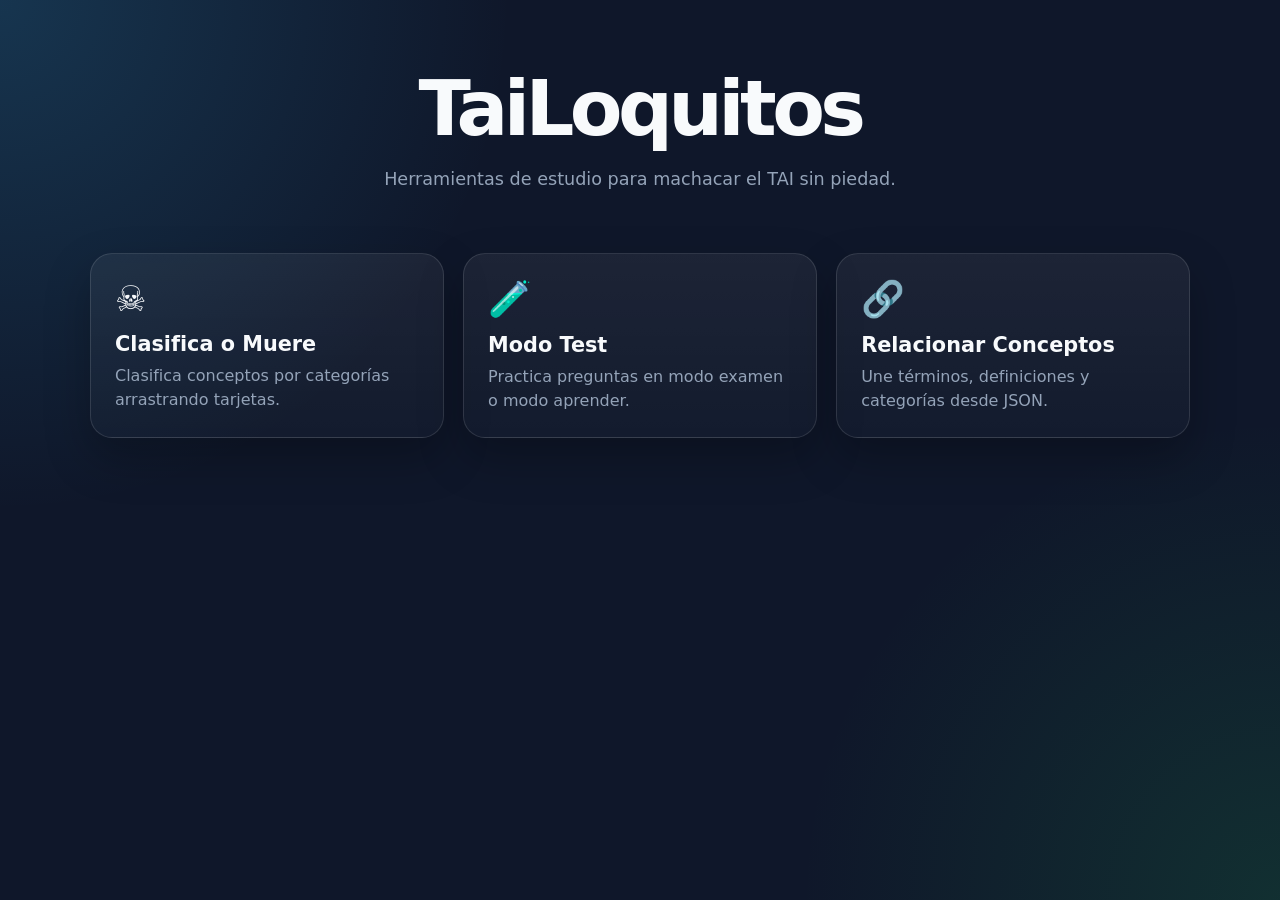
<file: index.html>
<!DOCTYPE html>
<html lang="es">
<head>
  <meta charset="UTF-8">
  <title>TAILoquitos</title>
<link rel="stylesheet" href="css/estilos.css">
</head>
<body>
<!DOCTYPE html>
<html lang="es">
<head>
  <meta charset="UTF-8">
  <meta name="viewport" content="width=device-width, initial-scale=1.0">
  <title>TaiLoquitos</title>
  <link rel="stylesheet" href="css/estilos.css">
</head>
<body>

  <header class="hero">
    <h1>TaiLoquitos</h1>
    <p>Herramientas de estudio para machacar el TAI sin piedad.</p>
  </header>

  <main class="contenedor">
    <section class="grid-apps">

      <a class="card-app" href="clasifica-o-muere.html">
        <span class="emoji">☠️</span>
        <h2>Clasifica o Muere</h2>
        <p>Clasifica conceptos por categorías arrastrando tarjetas.</p>
      </a>

      <a class="card-app" href="cuestionarios.html">
        <span class="emoji">🧪</span>
        <h2>Modo Test</h2>
        <p>Practica preguntas en modo examen o modo aprender.</p>
      </a>

      <a class="card-app" href="relacionar-conceptos.html">
        <span class="emoji">🔗</span>
        <h2>Relacionar Conceptos</h2>
        <p>Une términos, definiciones y categorías desde JSON.</p>
      </a>

    </section>
  </main>

</body>
</html>
</file>
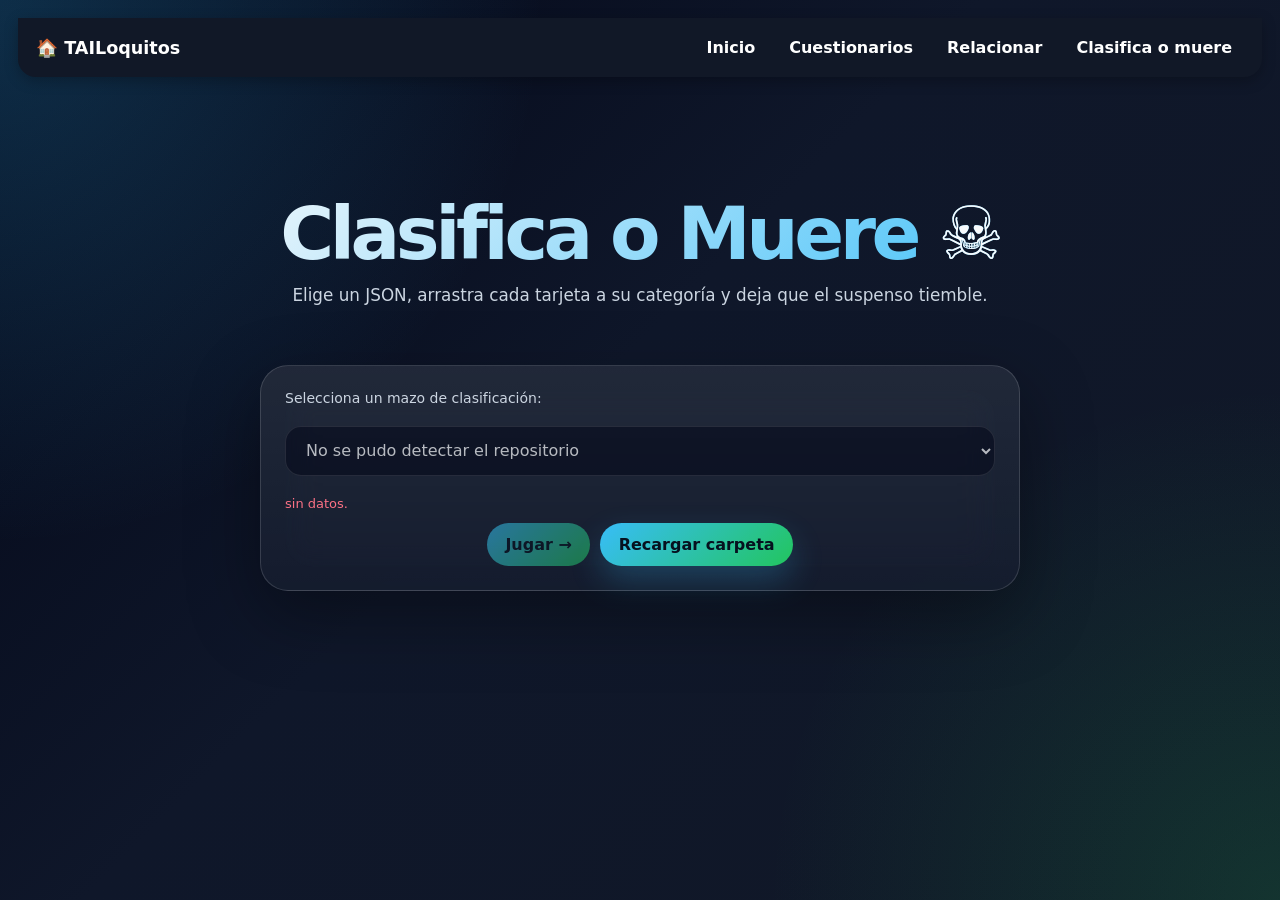
<file: clasifica-o-muere.html>
<!doctype html>
<html lang="es">
<head>
  <meta charset="utf-8">
  <meta name="viewport" content="width=device-width, initial-scale=1">
  <title>Clasifica o Muere</title>
<link rel="stylesheet" href="css/nav.css">
<link rel="stylesheet" href="css/estilos.css">  
<link rel="stylesheet" href="css/clasificaomuere.css">  
</head>
<body>
  <div id="app">
    <header class="hero">
      <h1>Clasifica o Muere</h1>
      <p>Elige un JSON, arrastra cada tarjeta a su categoría y deja que el suspenso tiemble.</p>
    </header>

    <main class="panel">
      <section id="screen-setup" class="active">
        <p style="font-size:14px;color:var(--color-text-secondary);margin-bottom:8px">Selecciona un mazo de clasificación:</p>
        <select id="json-select" disabled>
          <option>Cargando JSON...</option>
        </select>
        <div class="err" id="json-err"></div>
        <div class="btn-row">
          <button onclick="loadSelectedDeck()" id="btn-play" class="btn-primary" disabled>Jugar →</button>
          <button onclick="loadJsonList()">Recargar carpeta</button>
        </div>
      </section>

      <section id="screen-game" style="display:none">
        <div id="score-bar">
          <span id="score-txt">0 correctas</span>
          <div id="progress"><div id="progress-fill" style="width:0%"></div></div>
          <span id="remain-txt"></span>
        </div>
        <div id="card-area">
          <div class="card card-ghost" id="ghost2" style="transform:rotate(2deg) translateY(12px)"></div>
          <div class="card card-ghost" id="ghost1" style="transform:rotate(-2deg) translateY(6px)"></div>
          <div class="card" id="main-card" style="z-index:10">
            <div class="card-tag" id="card-tag">—</div>
            <div class="card-title" id="card-title">—</div>
            <div class="card-hint" id="card-hint">—</div>
          </div>
          <div class="hint-side hint-left" id="hint-l">✗</div>
          <div class="hint-side hint-right" id="hint-r">✓</div>
        </div>
        <div id="categories"></div>
        <div id="feedback"></div>
        <div class="btn-row">
          <button onclick="skipCard()">Saltar</button>
          <button onclick="goSetup()">← Cambiar JSON</button>
        </div>
      </section>

      <section id="screen-results" style="display:none">
        <h2 id="res-title"></h2>
        <p id="res-sub"></p>
        <div class="res-stats">
          <div class="res-cell"><div class="res-num" id="res-correct">0</div><div class="res-lbl">Correctas</div></div>
          <div class="res-cell"><div class="res-num" id="res-wrong">0</div><div class="res-lbl">Incorrectas</div></div>
          <div class="res-cell"><div class="res-num" id="res-skip">0</div><div class="res-lbl">Saltadas</div></div>
        </div>
        <div class="corrections-title" id="corr-title"></div>
        <div id="corrections-list"></div>
        <div class="res-actions">
          <button onclick="restartGame()">Repetir</button>
          <button onclick="goSetup()">← Cambiar JSON</button>
        </div>
<section class="chooser-panel" id="chooser-panel">
    <div class="chooser-head">
      <div>
        <p class="chooser-subtitle" id="chooser-subtitle">Elige una categoría</p>
      </div>
      <button id="btn-back-folders" style="display: none; padding: 4px 10px; font-size: 11px;">
        <i class="ti ti-arrow-left" aria-hidden="true"></i> Categorías
      </button>
    </div>
    <div class="json-grid" id="json-grid">
      <div class="json-loading">Buscando categorías disponibles...</div>
    </div>
  </section>
      </section>

    </main>
  </div>

  <script>
    const JSON_FOLDER = 'json/clasifica-o-muere';
    // En GitHub Pages se intenta detectar automáticamente usuario y repositorio.
    // Si usas dominio personalizado o una rama rara, rellena estos campos:
    const GITHUB_OWNER = '';
    const GITHUB_REPO = '';

    let manifest = [];
    let deck = [], originalDeck = [], idx = 0, correct = 0, wrong = 0, skipped = 0;
    let mistakes = [];
    let cats = [], catCounts = {};

    function shuffle(a) {
      for (let i = a.length - 1; i > 0; i--) {
        const j = Math.floor(Math.random() * (i + 1));
        [a[i], a[j]] = [a[j], a[i]];
      }
      return a;
    }

    function show(id) {
      ['screen-setup', 'screen-game', 'screen-results'].forEach(s => {
        document.getElementById(s).style.display = s === id ? 'block' : 'none';
      });
    }

    function setError(msg) {
      document.getElementById('json-err').textContent = msg || '';
    }

    function inferGitHubRepo() {
      const host = location.hostname;
      const parts = location.pathname.split('/').filter(Boolean);
      const owner = GITHUB_OWNER || (host.endsWith('.github.io') ? host.split('.')[0] : '');
      const repo = GITHUB_REPO || (host.endsWith('.github.io') && parts.length ? parts[0] : '');
      return { owner, repo };
    }

    function niceTitleFromFile(name) {
      return String(name)
        .replace(/\.json$/i, '')
        .replace(/[-_]/g, ' ')
        .replace(/\b\w/g, c => c.toUpperCase());
    }

    async function loadJsonList() {
      const select = document.getElementById('json-select');
      const btn = document.getElementById('btn-play');
      select.disabled = true;
      btn.disabled = true;
      select.innerHTML = '<option>Cargando JSON...</option>';
      setError('');

      const { owner, repo } = inferGitHubRepo();
      if (!owner || !repo) {
        select.innerHTML = '<option>No se pudo detectar el repositorio</option>';
        setError('sin datos.');
        return;
      }

      const apiURL = `https://api.github.com/repos/${owner}/${repo}/contents/${JSON_FOLDER}`;
      try {
        const res = await fetch(apiURL, { cache: 'no-store' });
        if (!res.ok) throw new Error('No puedo leer la carpeta ' + JSON_FOLDER + ' en GitHub (' + res.status + ')');
        const files = await res.json();
        manifest = files
          .filter(item => item.type === 'file' && item.name.toLowerCase().endsWith('.json'))
          .map(item => ({ file: item.name, title: niceTitleFromFile(item.name), url: item.download_url }))
          .sort((a, b) => a.title.localeCompare(b.title, 'es'));

        if (manifest.length === 0) throw new Error('No hay archivos .json en ' + JSON_FOLDER);
        select.innerHTML = manifest.map((item, i) => `<option value="${i}">${escapeHTML(item.title)}</option>`).join('');
        select.disabled = false;
        btn.disabled = false;
      } catch (err) {
        select.innerHTML = '<option>No se pudo cargar la lista</option>';
        setError(err.message + '. Revisa que la carpeta exista, que el repositorio sea público y que GitHub Pages esté publicado.');
      }
    }

    function escapeHTML(str) {
      return String(str).replace(/[&<>"]/g, ch => ({ '&':'&amp;', '<':'&lt;', '>':'&gt;', '"':'&quot;' }[ch]));
    }

    async function loadSelectedDeck() {
      const selected = manifest[Number(document.getElementById('json-select').value)];
      if (!selected) return setError('Elige un JSON válido.');
      const url = selected.url;
      setError('');

      try {
        const res = await fetch(url, { cache: 'no-store' });
        if (!res.ok) throw new Error('No se pudo cargar ' + url + ' (' + res.status + ')');
        const data = await res.json();
        startFromData(data, selected.title);
      } catch (err) {
        setError(err.message);
      }
    }

    function normalizeCard(item) {
      return {
        title: item.title || item.titulo || item.term || item.termino || item.concepto || item.text || item.texto,
        hint: item.hint || item.pista || item.explanation || item.explicacion || item.descripcion || '',
        cat: item.cat || item.category || item.categoria || item.grupo || item.tipo,
        tag: item.tag || item.etiqueta || 'Clasificar'
      };
    }

    function startFromData(data, deckTitle) {
      if (!Array.isArray(data) || data.length === 0) throw new Error('El JSON debe ser un array con al menos un elemento.');
      const normalized = data.map(normalizeCard);
      const badIndex = normalized.findIndex(x => !x.title || !x.cat);
      if (badIndex !== -1) throw new Error('Elemento ' + (badIndex + 1) + ': necesita title y cat.');

      originalDeck = normalized;
      deck = shuffle([...normalized]);
      cats = [...new Set(normalized.map(d => d.cat))];
      initGame();
    }

    function goSetup() { show('screen-setup'); }

    function initGame() {
      idx = 0; correct = 0; wrong = 0; skipped = 0; mistakes = [];
      catCounts = {};
      cats.forEach(c => catCounts[c] = 0);
      buildCategories();
      show('screen-game');
      showCard();
      updateScore();
    }

    function restartGame() {
      deck = shuffle([...originalDeck]);
      initGame();
    }

    function buildCategories() {
      const el = document.getElementById('categories');
      el.innerHTML = '';
      cats.forEach((cat, index) => {
        const z = document.createElement('div');
        z.className = 'cat-zone';
        z.dataset.cat = cat;
        z.innerHTML = `<span class="cat-label">${escapeHTML(cat)}</span><span class="cat-count" id="cnt-${index}">0</span>`;
        z.addEventListener('click', () => classify(cat));
        el.appendChild(z);
      });
    }

    function showCard() {
      if (idx >= deck.length) { showResults(); return; }
      const c = deck[idx];
      document.getElementById('card-tag').textContent = c.tag || 'Clasificar';
      document.getElementById('card-title').textContent = c.title;
      document.getElementById('card-hint').textContent = c.hint || '';
      document.getElementById('feedback').textContent = '';
      document.getElementById('feedback').className = '';
      resetCard();
    }

    function updateScore() {
      document.getElementById('score-txt').textContent = correct + ' correctas';
      document.getElementById('remain-txt').textContent = (deck.length - idx) + ' restantes';
      document.getElementById('progress-fill').style.width = Math.round((idx / deck.length) * 100) + '%';
    }

    function classify(cat) {
      if (idx >= deck.length) return;
      const current = deck[idx];
      catCounts[cat]++;
      const catIndex = cats.indexOf(cat);
      const el = document.getElementById('cnt-' + catIndex);
      if (el) el.textContent = catCounts[cat];

      const fb = document.getElementById('feedback');
      if (current.cat === cat) {
        correct++;
        fb.textContent = '✓ Correcto';
        fb.className = 'fb-ok';
      } else {
        wrong++;
        mistakes.push({ card: current, chosen: cat });
        fb.textContent = '✗ Era: ' + current.cat;
        fb.className = 'fb-err';
      }
      idx++;
      updateScore();
      setTimeout(showCard, 850);
    }

    function skipCard() {
      skipped++;
      idx++;
      updateScore();
      showCard();
    }

    function showResults() {
      show('screen-results');
      const pct = deck.length > 0 ? Math.round((correct / deck.length) * 100) : 0;
      document.getElementById('res-title').textContent = pct >= 80 ? '¡Excelente! 🎉' : pct >= 50 ? 'Buen intento 👍' : 'Sigue practicando 💪';
      document.getElementById('res-sub').textContent = pct + '% de acierto (' + correct + '/' + deck.length + ')';
      document.getElementById('res-correct').textContent = correct;
      document.getElementById('res-wrong').textContent = wrong;
      document.getElementById('res-skip').textContent = skipped;

      const list = document.getElementById('corrections-list');
      list.innerHTML = '';
      if (mistakes.length === 0) {
        document.getElementById('corr-title').textContent = '';
        list.innerHTML = '<div class="no-errors">¡Sin errores! Clasificaste todo correctamente 🏆</div>';
      } else {
        document.getElementById('corr-title').textContent = 'Corrección de errores (' + mistakes.length + ')';
        mistakes.forEach(m => {
          const div = document.createElement('div');
          div.className = 'correction-item';
          div.innerHTML = `
            <div class="ci-name">${escapeHTML(m.card.title)}</div>
            <div class="ci-row">
              <span class="ci-wrong">✗ Dijiste: ${escapeHTML(m.chosen)}</span>
              <span class="ci-right">✓ Correcto: ${escapeHTML(m.card.cat)}</span>
            </div>
            ${m.card.hint ? `<div class="ci-hint">${escapeHTML(m.card.hint)}</div>` : ''}
          `;
          list.appendChild(div);
        });
      }
    }

    const card = document.getElementById('main-card');
    let startX = 0;
    let startY = 0;
    let dragging = false;

    function resetCard() {
      card.style.transform = '';
      card.style.opacity = '1';
      card.style.transition = '';
      document.getElementById('hint-l').style.opacity = '0';
      document.getElementById('hint-r').style.opacity = '0';
      document.querySelectorAll('.cat-zone').forEach(z => z.classList.remove('highlight'));
    }

    function getOverZone(x, y) {
      for (const z of document.querySelectorAll('.cat-zone')) {
        const r = z.getBoundingClientRect();
        if (
          x >= r.left &&
          x <= r.right &&
          y >= r.top &&
          y <= r.bottom
        ) {
          return z.dataset.cat;
        }
      }
      return null;
    }

    function onMove(dx, dy, absX, absY) {
      const rot = dx * 0.045;
      const distance = Math.min(320, Math.hypot(dx, dy));
      const opacity = Math.max(0.55, 1 - distance / 420);

      card.style.transform = `translate(${dx}px, ${dy}px) rotate(${rot}deg)`;
      card.style.opacity = opacity;

      const over = getOverZone(absX, absY);

      document.querySelectorAll('.cat-zone').forEach(z => {
        z.classList.toggle('highlight', z.dataset.cat === over);
      });

      document.getElementById('hint-l').style.opacity = dx < -30 ? Math.min(1, Math.abs(dx) / 80) : 0;
      document.getElementById('hint-r').style.opacity = dx > 30 ? Math.min(1, dx / 80) : 0;
    }

    function onEnd(absX, absY) {
      if (!dragging) return;

      dragging = false;
      card.classList.remove('dragging');

      const over = getOverZone(absX, absY);

      if (over) {
        card.style.transition = 'transform 0.18s ease, opacity 0.18s';
        card.style.opacity = '0';
        card.style.transform = 'translateY(-24px) scale(0.93)';
        setTimeout(() => classify(over), 180);
      } else {
        resetCard();
      }
    }

    card.addEventListener('mousedown', e => {
      dragging = true;
      startX = e.clientX;
      startY = e.clientY;
      card.classList.add('dragging');
    });

    card.addEventListener('touchstart', e => {
      dragging = true;
      startX = e.touches[0].clientX;
      startY = e.touches[0].clientY;
      card.classList.add('dragging');
    }, { passive: true });

    document.addEventListener('mousemove', e => {
      if (dragging) {
        onMove(e.clientX - startX, e.clientY - startY, e.clientX, e.clientY);
      }
    });

    document.addEventListener('touchmove', e => {
      if (dragging) {
        e.preventDefault();
        onMove(
          e.touches[0].clientX - startX,
          e.touches[0].clientY - startY,
          e.touches[0].clientX,
          e.touches[0].clientY
        );
      }
    }, { passive: false });

    document.addEventListener('mouseup', e => {
      if (dragging) onEnd(e.clientX, e.clientY);
    });

    document.addEventListener('touchend', e => {
      if (dragging) {
        onEnd(
          e.changedTouches[0].clientX,
          e.changedTouches[0].clientY
        );
      }
    });

    loadJsonList();
// Nueva variable global para saber en qué carpeta estamos ubicados
  let currentFolderUrl = GITHUB_API_URL;

  // Evento para el botón de volver atrás
  document.getElementById('btn-back-folders').addEventListener('click', () => {
    currentFolderUrl = GITHUB_API_URL;
    cargarListaJsonServidor(GITHUB_API_URL, true);
  });

  async function cargarListaJsonServidor(urlDestino, esRaiz = false) {
    const grid = document.getElementById('json-grid');
    const btnBack = document.getElementById('btn-back-folders');
    const subtitle = document.getElementById('chooser-subtitle');
    
    grid.innerHTML = '<div class="json-loading">Cargando contenido desde GitHub...</div>';
    
    if (esRaiz) {
      btnBack.style.display = 'none';
      subtitle.textContent = 'Elige una categoría';
    } else {
      btnBack.style.display = 'inline-flex';
    }

    try {
      const respuesta = await fetch((urlDestino || GITHUB_API_URL) + '?ts=' + Date.now());
      if (!respuesta.ok) throw new Error('No se pudo leer la carpeta en GitHub');

      const elementos = await respuesta.json();
      grid.innerHTML = '';

      if (elementos.length === 0) {
        grid.innerHTML = '<div class="json-empty">Esta carpeta está vacía.</div>';
        if (esRaiz) pintarTarjetaDemo(grid);
        return;
      }

      // Separamos lo que nos devuelve la API de GitHub
      const carpetas = elementos.filter(el => el.type === 'dir').sort((a, b) => a.name.localeCompare(b.name, 'es'));
      const archivos = elementos.filter(el => el.type === 'file' && el.name.toLowerCase().endsWith('.json')).sort((a, b) => a.name.localeCompare(b.name, 'es'));

      // 1. SI ESTAMOS EN LA RAÍZ: Pintamos las subcarpetas como categorías
      if (esRaiz) {
        if (carpetas.length === 0 && archivos.length === 0) {
          grid.innerHTML = '<div class="json-empty">No hay contenido en <strong>json/relacionar/</strong>.</div>';
          pintarTarjetaDemo(grid);
          return;
        }

        // Renderizar carpetas
        carpetas.forEach(carpeta => {
          const btn = document.createElement('button');
          btn.type = 'button';
          btn.className = 'json-card';
          const titulo = nombreBonitoArchivo(carpeta.name);
          btn.innerHTML = `
            <span class="json-name" style="color: #378ADD;"><i class="ti ti-folder" aria-hidden="true" style="margin-right:4px"></i>${titulo}</span>
            <span class="json-meta">Ver temas de este bloque</span>
          `;
          btn.addEventListener('click', () => {
            subtitle.textContent = `Categoría: ${titulo}`;
            currentFolderUrl = carpeta.url; // URL de la API para los contenidos de esta subcarpeta
            cargarListaJsonServidor(carpeta.url, false);
          });
          grid.appendChild(btn);
        });

        // Por si tienes algún JSON suelto en la raíz
        archivos.forEach(archivo => {
          const btn = document.createElement('button');
          btn.type = 'button';
          btn.className = 'json-card';
          const titulo = nombreBonitoArchivo(archivo.name);
          btn.innerHTML = `
            <span class="json-name">${titulo}</span>
            <span class="json-meta"><i class="ti ti-player-play" aria-hidden="true"></i>Cargar actividad</span>
          `;
          btn.addEventListener('click', () => cargarJsonDesdeUrl(archivo.download_url, titulo, btn));
          grid.appendChild(btn);
        });

        pintarTarjetaDemo(grid);
      } 
      // 2. SI ESTAMOS DENTRO DE UNA SUBCARPETA: Pintamos solo sus archivos JSON
      else {
        if (archivos.length === 0) {
          grid.innerHTML = '<div class="json-empty">No se encontraron archivos JSON en esta categoría.</div>';
          return;
        }

        archivos.forEach(archivo => {
          const btn = document.createElement('button');
          btn.type = 'button';
          btn.className = 'json-card';
          const titulo = nombreBonitoArchivo(archivo.name);
          btn.innerHTML = `
            <span class="json-name">${titulo}</span>
            <span class="json-meta"><i class="ti ti-player-play" aria-hidden="true"></i>Cargar actividad</span>
          `;
          btn.addEventListener('click', () => cargarJsonDesdeUrl(archivo.download_url, titulo, btn));
          grid.appendChild(btn);
        });
      }

    } catch (error) {
      console.error(error);
      grid.innerHTML = '<div class="json-empty">Error al conectar con GitHub. Revisa la ruta de las carpetas.</div>';
      if (esRaiz) pintarTarjetaDemo(grid);
    }
  }

  async function cargarJsonDesdeUrl(ruta, nombre, tarjeta) {
    try {
      document.querySelectorAll('.json-card.active').forEach(c => c.classList.remove('active'));
      if (tarjeta) tarjeta.classList.add('active');

      const respuesta = await fetch(ruta + '?ts=' + Date.now());
      if (!respuesta.ok) throw new Error('No se pudo abrir ' + ruta);

      const parsed = await respuesta.json();
      const data = getDataFromParsedJSON(parsed);

      document.getElementById('file-name-text').textContent = nombre;
      document.getElementById('pair-count').textContent = `· ${data.length} pares`;
      document.getElementById('file-label').style.display = 'flex';

      loadJSON(data);
      document.getElementById('app').scrollIntoView({ behavior: 'smooth', block: 'start' });
    } catch (error) {
      console.error(error);
      showMsg('Error al cargar el JSON. Revisa el formato del archivo.', 'msg-err', 3000);
      if (tarjeta) tarjeta.classList.remove('active');
    }
  }

  // Modificamos el botón actualizar para que refresque la carpeta en la que estemos situados
  document.getElementById('btn-refresh-list').addEventListener('click', () => {
    const esRaiz = (currentFolderUrl === GITHUB_API_URL);
    cargarListaJsonServidor(currentFolderUrl, esRaiz);
  });

  // Al arrancar la primera vez, cargamos la raíz (esRaiz = true)
  currentFolderUrl = GITHUB_API_URL;
  cargarListaJsonServidor(GITHUB_API_URL, true);
  </script>
<script src="js/nav.js"></script>
</body>
</html>
</file>
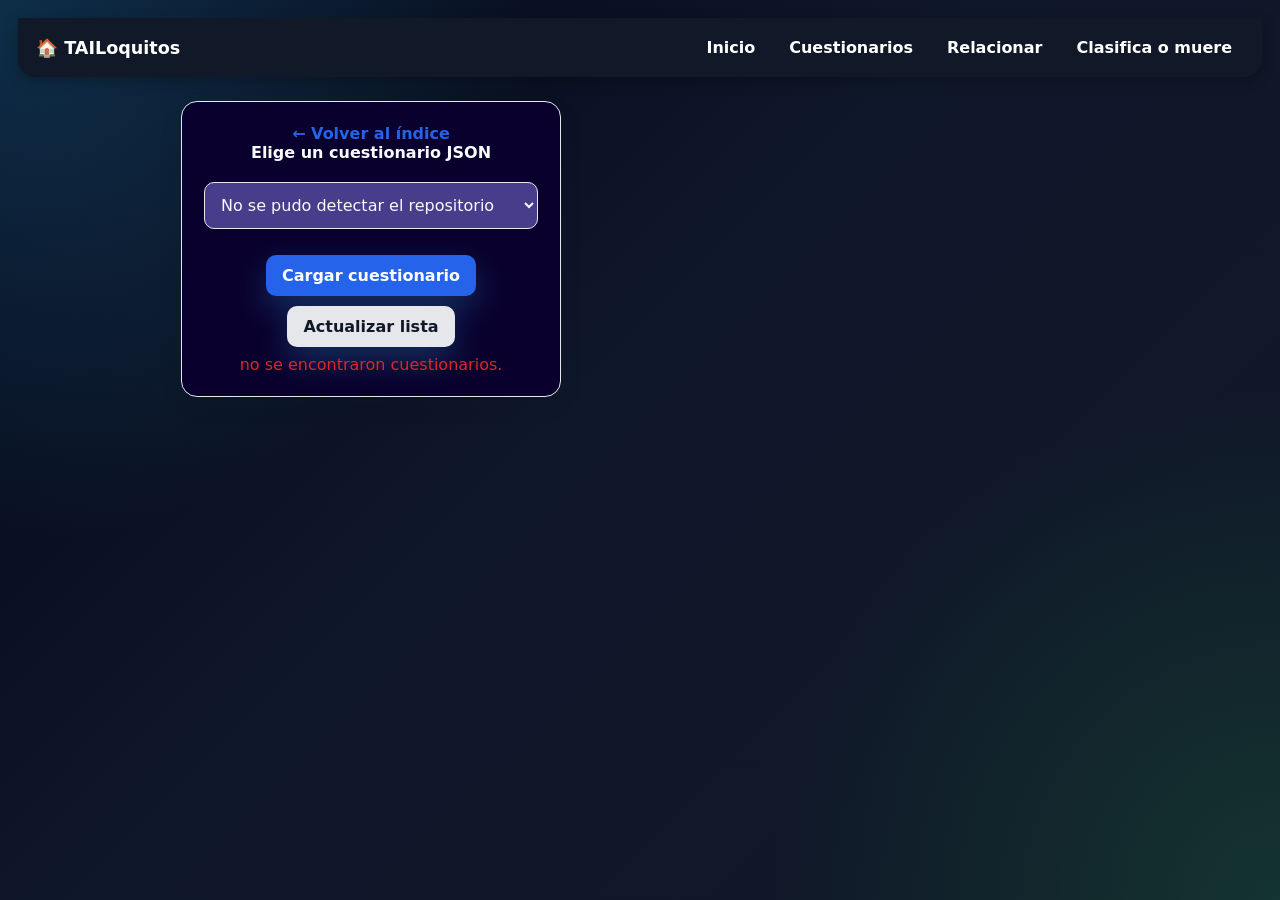
<file: cuestionarios.html>
<!DOCTYPE html>
<html lang="es">
<head>
  <meta charset="UTF-8" />
  <meta name="viewport" content="width=device-width, initial-scale=1.0" />
  <link rel="stylesheet" href="css/clasificaomuere.css">
<link rel="stylesheet" href="css/nav.css"> 
 <title>TaiLoquitos - Cuestionarios</title>

  <style>
    :root {
      --bg: #f4f6fb;
      --card: #ffffff;
      --text: #1f2937;
      --muted: #6b7280;
      --primary: #2563eb;
      --primary-dark: #1d4ed8;
      --green: #16a34a;
      --red: #dc2626;
      --yellow: #ca8a04;
      --border: #e5e7eb;
    }

    * {
      box-sizing: border-box;
    }

    body {
      margin: 0;
      font-family: system-ui, -apple-system, BlinkMacSystemFont, "Segoe UI", sans-serif; }

    header {
      padding: 28px 18px;
      text-align: center;
    }

    header h1 {
      margin: 0;
      font-size: 2rem;
    }

    header p {
      margin: 8px 0 0;
      opacity: 0.9;
    }

    main {
      max-width: 950px;
      margin: 24px auto;
      padding: 0 16px 40px;
    }

    .card {
      background: #0a002d;
      border-radius: 16px;
      padding: 22px;
      box-shadow: 0 8px 24px rgba(15, 23, 42, 0.08);
      margin-bottom: 18px;
      border: 1px solid var(--border);
    }

    .hidden {
      display: none !important;
    }

    label {
      display: block;
      font-weight: 700;
      margin-bottom: 8px;
    }

    select, button {
      font: inherit;
    }

    select {
      width: 100%;
      padding: 12px;
      border-radius: 10px;
      border: 1px solid var(--border);
      background: darkslateblue;
      margin-bottom: 14px;
    }

    button {
      border: none;
      border-radius: 10px;
      padding: 11px 16px;
      cursor: pointer;
      font-weight: 700;
      transition: transform 0.08s ease, background 0.15s ease;
    }

    button:hover {
      transform: translateY(-1px);
    }

    button:disabled {
      opacity: 0.55;
      cursor: not-allowed;
      transform: none;
    }

    .btn-primary {
      background: var(--primary);
      color: white;
    }

    .btn-primary:hover {
      background: var(--primary-dark);
    }

    .btn-secondary {
      background: #e5e7eb;
      color: #111827;
    }

    .btn-green {
      background: var(--green);
      color: white;
    }

    .btn-red {
      background: var(--red);
      color: white;
    }

    .btn-row {
      display: flex;
      gap: 10px;
      flex-wrap: wrap;
      margin-top: 12px;
    }

    .status {
      color: var(--muted);
      margin-top: 8px;
    }

    .question-title {
      font-size: 1.15rem;
      font-weight: 800;
      margin-bottom: 14px;
    }

    .question-text {
      font-size: 1.1rem;
      line-height: 1.5;
      margin-bottom: 18px;
      white-space: pre-wrap;
    }

    .options {
      display: grid;
      gap: 10px;
      margin-bottom: 18px;
     background: white;
    color: darkslategray;
    }

    .option {
      border: 1px solid var(--border);
      border-radius: 12px;
      padding: 12px;
      cursor: pointer;
      background: white;
      display: flex;
      gap: 10px;
      align-items: flex-start;
    }

    .option:hover {
      border-color: var(--primary);
      background: #eff6ff;
    }

    .option input {
      margin-top: 4px;
    }

    .option.selected {
      border-color: var(--primary);
      background: #eff6ff;
    }

    .result-box {
      padding: 14px;
      border-radius: 12px;
      margin-top: 14px;
      line-height: 1.5;
    }

    .ok {
      background: #dcfce7;
      border: 1px solid #86efac;
      color: #14532d;
    }

    .bad {
      background: #fee2e2;
      border: 1px solid #fecaca;
      color: #7f1d1d;
    }

    .blank {
      background: #fef9c3;
      border: 1px solid #fde68a;
      color: #713f12;
    }

    .summary-grid {
      display: grid;
      grid-template-columns: repeat(auto-fit, minmax(140px, 1fr));
      gap: 12px;
      margin: 18px 0;
    }

    .summary-item {
      padding: 16px;
      background: #f9fafb;
      border: 1px solid var(--border);
      border-radius: 14px;
      text-align: center;
    }

    .summary-item strong {
      display: block;
      font-size: 1.8rem;
      margin-bottom: 4px;
    }

    .review-question {
      border-top: 1px solid var(--border);
      padding-top: 18px;
      margin-top: 18px;
    }

    .small {
      font-size: 0.92rem;
      color: var(--muted);
    }

    .pill {
      display: inline-block;
      padding: 4px 9px;
      border-radius: 999px;
      font-size: 0.85rem;
      font-weight: 800;
      margin-bottom: 8px;
    }

    .pill-ok {
      background: #dcfce7;
      color: #166534;
    }

    .pill-bad {
      background: #fee2e2;
      color: #991b1b;
    }

    .pill-blank {
      background: #fef9c3;
      color: #854d0e;
    }

    a {
      color: var(--primary);
      font-weight: 700;
      text-decoration: none;
    }

    a:hover {
      text-decoration: underline;
    }

    code {
      background: #f3f4f6;
      padding: 2px 5px;
      border-radius: 6px;
    }
  </style>
</head>

<body>

  <main>
    <section class="card">
      <p><a href="index.html">← Volver al índice</a></p>

      <label for="jsonSelect">Elige un cuestionario JSON</label>
      <select id="jsonSelect">
        <option value="">Cargando cuestionarios...</option>
      </select>

      <div class="btn-row">
        <button class="btn-primary" id="loadBtn">Cargar cuestionario</button>
        <button class="btn-secondary" id="reloadBtn">Actualizar lista</button>
      </div>

      <p class="status" id="statusText"></p>
    </section>

    <section class="card hidden" id="infoCard">
      <h2 id="quizTitle"></h2>
      <p id="quizDescription"></p>
      <p class="small" id="quizMeta"></p>

      <div class="btn-row">
        <button class="btn-green" id="learnModeBtn">Modo aprender</button>
        <button class="btn-primary" id="examModeBtn">Modo examen</button>
      </div>
    </section>

    <section class="card hidden" id="questionCard">
      <div class="question-title" id="questionCounter"></div>
      <div class="question-text" id="questionText"></div>

      <form class="options" id="optionsForm"></form>

      <div class="btn-row">
        <button class="btn-primary" id="answerBtn">Responder</button>
        <button class="btn-secondary" id="blankBtn">Dejar en blanco</button>
        <button class="btn-secondary hidden" id="nextBtn">Siguiente</button>
        <button class="btn-red" id="finishBtn">Finalizar</button>
      </div>

      <div id="feedbackBox" class="hidden"></div>
    </section>

    <section class="card hidden" id="summaryCard">
      <h2>Resultado del cuestionario</h2>

      <div class="summary-grid">
        <div class="summary-item">
          <strong id="sumCorrect">0</strong>
          Aciertos
        </div>

        <div class="summary-item">
          <strong id="sumWrong">0</strong>
          Fallos
        </div>

        <div class="summary-item">
          <strong id="sumBlank">0</strong>
          Blancos
        </div>

        <div class="summary-item">
          <strong id="sumNet">0</strong>
          Netas
        </div>
      </div>

      <p class="small">
        Fórmula usada: aciertos - fallos / 3. Las respuestas en blanco no restan.
      </p>

      <div class="btn-row">
        <button class="btn-primary" id="reviewBtn">Ver corrección completa</button>
        <button class="btn-secondary" id="restartBtn">Volver al inicio</button>
      </div>

      <div id="reviewBox" class="hidden"></div>
    </section>
  </main>

  <script>
    /*
      CONFIGURACIÓN IMPORTANTE

      Si tu web está publicada como:
      https://usuario.github.io/repositorio/

      Normalmente esto se detecta solo.

      Pero si fallara, puedes rellenar manualmente:
      const GITHUB_OWNER = "tuusuario";
      const GITHUB_REPO = "turepositorio";
    */

    const GITHUB_OWNER = "";
    const GITHUB_REPO = "";

    const JSON_FOLDER = "json/cuestionarios";

    let quizData = null;
    let questions = [];
    let currentQuestionIndex = 0;
    let mode = null;
    let userAnswers = [];

    const jsonSelect = document.getElementById("jsonSelect");
    const loadBtn = document.getElementById("loadBtn");
    const reloadBtn = document.getElementById("reloadBtn");
    const statusText = document.getElementById("statusText");

    const infoCard = document.getElementById("infoCard");
    const quizTitle = document.getElementById("quizTitle");
    const quizDescription = document.getElementById("quizDescription");
    const quizMeta = document.getElementById("quizMeta");

    const learnModeBtn = document.getElementById("learnModeBtn");
    const examModeBtn = document.getElementById("examModeBtn");

    const questionCard = document.getElementById("questionCard");
    const questionCounter = document.getElementById("questionCounter");
    const questionText = document.getElementById("questionText");
    const optionsForm = document.getElementById("optionsForm");

    const answerBtn = document.getElementById("answerBtn");
    const blankBtn = document.getElementById("blankBtn");
    const nextBtn = document.getElementById("nextBtn");
    const finishBtn = document.getElementById("finishBtn");
    const feedbackBox = document.getElementById("feedbackBox");

    const summaryCard = document.getElementById("summaryCard");
    const sumCorrect = document.getElementById("sumCorrect");
    const sumWrong = document.getElementById("sumWrong");
    const sumBlank = document.getElementById("sumBlank");
    const sumNet = document.getElementById("sumNet");
    const reviewBtn = document.getElementById("reviewBtn");
    const restartBtn = document.getElementById("restartBtn");
    const reviewBox = document.getElementById("reviewBox");

    function getRepoInfo() {
      if (GITHUB_OWNER && GITHUB_REPO) {
        return {
          owner: GITHUB_OWNER,
          repo: GITHUB_REPO
        };
      }

      const host = window.location.hostname;
      const pathParts = window.location.pathname.split("/").filter(Boolean);

      if (host.endsWith(".github.io")) {
        const owner = host.replace(".github.io", "");
        const repo = pathParts[0];

        return {
          owner,
          repo
        };
      }

      return {
        owner: null,
        repo: null
      };
    }

    function setStatus(message, isError = false) {
      statusText.textContent = message;
      statusText.style.color = isError ? "#dc2626" : "#6b7280";
    }

    async function loadJsonList() {
      const { owner, repo } = getRepoInfo();

      jsonSelect.innerHTML = `<option value="">Cargando cuestionarios...</option>`;
      setStatus("Buscando archivos JSON en GitHub...");

      if (!owner || !repo) {
        jsonSelect.innerHTML = `<option value="">No se pudo detectar el repositorio</option>`;
        setStatus(
          "no se encontraron cuestionarios.",
          true
        );
        return;
      }

      const apiUrl = `https://api.github.com/repos/${owner}/${repo}/contents/${JSON_FOLDER}`;

      try {
        const response = await fetch(apiUrl);

        if (!response.ok) {
          throw new Error(`GitHub respondió con estado ${response.status}`);
        }

        const files = await response.json();

        const jsonFiles = files
          .filter(file => file.type === "file" && file.name.toLowerCase().endsWith(".json"))
          .sort((a, b) => a.name.localeCompare(b.name, "es"));

        if (jsonFiles.length === 0) {
          jsonSelect.innerHTML = `<option value="">No hay archivos JSON</option>`;
          setStatus(`No se encontraron JSON en ${JSON_FOLDER}.`, true);
          return;
        }

        jsonSelect.innerHTML = `<option value="">Selecciona un cuestionario...</option>`;

        jsonFiles.forEach(file => {
          const option = document.createElement("option");
          option.value = file.download_url;
          option.textContent = file.name;
          jsonSelect.appendChild(option);
        });

        setStatus(`Encontrados ${jsonFiles.length} cuestionarios en ${JSON_FOLDER}.`);
      } catch (error) {
        console.error(error);
        jsonSelect.innerHTML = `<option value="">Error al cargar la lista</option>`;
        setStatus("No pude leer la carpeta de JSON. Revisa que el repo sea público y que exista json/cuestionarios/.", true);
      }
    }

    async function loadSelectedQuiz() {
      const selectedUrl = jsonSelect.value;

      if (!selectedUrl) {
        setStatus("Selecciona un JSON primero.", true);
        return;
      }

      try {
        setStatus("Cargando cuestionario...");

        const response = await fetch(selectedUrl);

        if (!response.ok) {
          throw new Error(`No se pudo cargar el JSON. Estado ${response.status}`);
        }

        const data = await response.json();

        validateQuiz(data);

        quizData = data;
        questions = data.preguntas;
        currentQuestionIndex = 0;
        userAnswers = [];

        quizTitle.textContent = data.titulo || "Cuestionario sin título";
        quizDescription.textContent = data.descripcion || "Sin descripción.";
        quizMeta.textContent = `${questions.length} preguntas cargadas.`;

        infoCard.classList.remove("hidden");
        questionCard.classList.add("hidden");
        summaryCard.classList.add("hidden");
        reviewBox.classList.add("hidden");

        setStatus("Cuestionario cargado correctamente.");
      } catch (error) {
        console.error(error);
        setStatus("El JSON no tiene el formato correcto o no se pudo cargar.", true);
      }
    }

    function validateQuiz(data) {
      if (!data || typeof data !== "object") {
        throw new Error("El JSON no es un objeto válido.");
      }

      if (!Array.isArray(data.preguntas)) {
        throw new Error("Falta el array preguntas.");
      }

      data.preguntas.forEach((q, index) => {
        if (!q.enunciado) {
          throw new Error(`La pregunta ${index + 1} no tiene enunciado.`);
        }

        if (!q.opciones || typeof q.opciones !== "object") {
          throw new Error(`La pregunta ${index + 1} no tiene opciones.`);
        }

        if (!q.correcta) {
          throw new Error(`La pregunta ${index + 1} no tiene respuesta correcta.`);
        }

        if (!q.explicacion) {
          throw new Error(`La pregunta ${index + 1} no tiene explicación.`);
        }
      });
    }

    function startQuiz(selectedMode) {
      mode = selectedMode;
      currentQuestionIndex = 0;
      userAnswers = questions.map(() => null);

      infoCard.classList.add("hidden");
      summaryCard.classList.add("hidden");
      reviewBox.classList.add("hidden");
      questionCard.classList.remove("hidden");

      renderQuestion();
    }

    function renderQuestion() {
      const question = questions[currentQuestionIndex];

      feedbackBox.classList.add("hidden");
      feedbackBox.innerHTML = "";

      questionCounter.textContent = `Pregunta ${currentQuestionIndex + 1} de ${questions.length}`;
      questionText.textContent = question.enunciado;

      optionsForm.innerHTML = "";

      const optionKeys = Object.keys(question.opciones);

      optionKeys.forEach(key => {
        const label = document.createElement("label");
        label.className = "option";

        const input = document.createElement("input");
        input.type = "radio";
        input.name = "answer";
        input.value = key;

        if (userAnswers[currentQuestionIndex] === key) {
          input.checked = true;
          label.classList.add("selected");
        }

        input.addEventListener("change", () => {
          document.querySelectorAll(".option").forEach(el => el.classList.remove("selected"));
          label.classList.add("selected");
        });

        const text = document.createElement("span");
        text.innerHTML = `<strong>${key.toUpperCase()})</strong> ${escapeHtml(question.opciones[key])}`;

        label.appendChild(input);
        label.appendChild(text);

        optionsForm.appendChild(label);
      });

      const blankLabel = document.createElement("label");
      blankLabel.className = "option";

      const blankInput = document.createElement("input");
      blankInput.type = "radio";
      blankInput.name = "answer";
      blankInput.value = "";

      if (userAnswers[currentQuestionIndex] === "") {
        blankInput.checked = true;
        blankLabel.classList.add("selected");
      }

      blankInput.addEventListener("change", () => {
        document.querySelectorAll(".option").forEach(el => el.classList.remove("selected"));
        blankLabel.classList.add("selected");
      });

      const blankText = document.createElement("span");
      blankText.innerHTML = `<strong>Blanco</strong> No responder esta pregunta`;

      blankLabel.appendChild(blankInput);
      blankLabel.appendChild(blankText);
      optionsForm.appendChild(blankLabel);

      answerBtn.classList.remove("hidden");
      blankBtn.classList.remove("hidden");
      nextBtn.classList.add("hidden");

      if (mode === "exam") {
        answerBtn.textContent = currentQuestionIndex === questions.length - 1 ? "Guardar y finalizar" : "Guardar y siguiente";
      } else {
        answerBtn.textContent = "Responder";
      }

      finishBtn.classList.toggle("hidden", mode !== "exam");
    }

    function getSelectedAnswer() {
      const selected = document.querySelector('input[name="answer"]:checked');
      return selected ? selected.value : null;
    }

    function answerQuestion(forceBlank = false) {
      const selectedAnswer = forceBlank ? "" : getSelectedAnswer();

      if (selectedAnswer === null) {
        showFeedback("blank", "Elige una opción o marca blanco.");
        return;
      }

      userAnswers[currentQuestionIndex] = selectedAnswer;

      if (mode === "learn") {
        showLearnCorrection(selectedAnswer);

        answerBtn.classList.add("hidden");
        blankBtn.classList.add("hidden");
        nextBtn.classList.remove("hidden");

        if (currentQuestionIndex === questions.length - 1) {
          nextBtn.textContent = "Ver resultado final";
        } else {
          nextBtn.textContent = "Siguiente";
        }
      } else {
        if (currentQuestionIndex === questions.length - 1) {
          showSummary();
        } else {
          currentQuestionIndex++;
          renderQuestion();
        }
      }
    }

    function showLearnCorrection(selectedAnswer) {
      const question = questions[currentQuestionIndex];
      const correct = normalizeAnswer(question.correcta);
      const selected = normalizeAnswer(selectedAnswer);

      if (selectedAnswer === "") {
        showFeedback(
          "blank",
          `<strong>En blanco.</strong><br>
           Respuesta correcta: <strong>${correct.toUpperCase()}</strong><br><br>
           <strong>Explicación:</strong><br>${escapeHtml(question.explicacion)}`
        );
        return;
      }

      if (selected === correct) {
        showFeedback(
          "ok",
          `<strong>✅ Correcta.</strong><br><br>
           <strong>Explicación:</strong><br>${escapeHtml(question.explicacion)}`
        );
      } else {
        showFeedback(
          "bad",
          `<strong>❌ Fallada.</strong><br>
           Tu respuesta: <strong>${selected.toUpperCase()}</strong><br>
           Respuesta correcta: <strong>${correct.toUpperCase()}</strong><br><br>
           <strong>Explicación:</strong><br>${escapeHtml(question.explicacion)}`
        );
      }
    }

    function showFeedback(type, html) {
      feedbackBox.className = "result-box";

      if (type === "ok") {
        feedbackBox.classList.add("ok");
      } else if (type === "bad") {
        feedbackBox.classList.add("bad");
      } else {
        feedbackBox.classList.add("blank");
      }

      feedbackBox.innerHTML = html;
      feedbackBox.classList.remove("hidden");
    }

    function goNextQuestion() {
      if (currentQuestionIndex === questions.length - 1) {
        showSummary();
        return;
      }

      currentQuestionIndex++;
      renderQuestion();
    }

    function showSummary() {
      questionCard.classList.add("hidden");
      summaryCard.classList.remove("hidden");

      const result = calculateResults();

      sumCorrect.textContent = result.correct;
      sumWrong.textContent = result.wrong;
      sumBlank.textContent = result.blank;
      sumNet.textContent = formatNumber(result.net);
    }

    function calculateResults() {
      let correct = 0;
      let wrong = 0;
      let blank = 0;

      questions.forEach((question, index) => {
        const answer = userAnswers[index];

        if (answer === null || answer === "") {
          blank++;
        } else if (normalizeAnswer(answer) === normalizeAnswer(question.correcta)) {
          correct++;
        } else {
          wrong++;
        }
      });

      const net = correct - wrong / 3;

      return {
        correct,
        wrong,
        blank,
        net
      };
    }

    function renderReview() {
      reviewBox.innerHTML = "";

      questions.forEach((question, index) => {
        const userAnswer = userAnswers[index];
        const correctAnswer = normalizeAnswer(question.correcta);

        let statusClass = "pill-blank";
        let statusText = "En blanco";

        if (userAnswer !== null && userAnswer !== "") {
          if (normalizeAnswer(userAnswer) === correctAnswer) {
            statusClass = "pill-ok";
            statusText = "Correcta";
          } else {
            statusClass = "pill-bad";
            statusText = "Fallada";
          }
        }

        const div = document.createElement("div");
        div.className = "review-question";

        div.innerHTML = `
          <span class="pill ${statusClass}">${statusText}</span>
          <h3>Pregunta ${index + 1}</h3>
          <p>${escapeHtml(question.enunciado)}</p>

          <p>
            <strong>Tu respuesta:</strong>
            ${formatAnswer(userAnswer, question)}
          </p>

          <p>
            <strong>Respuesta correcta:</strong>
            ${correctAnswer.toUpperCase()}) ${escapeHtml(question.opciones[correctAnswer] || "")}
          </p>

          <p>
            <strong>Explicación:</strong><br>
            ${escapeHtml(question.explicacion)}
          </p>
        `;

        reviewBox.appendChild(div);
      });

      reviewBox.classList.remove("hidden");
    }

    function finishExam() {
      showSummary();
    }

    function restart() {
      quizData = null;
      questions = [];
      currentQuestionIndex = 0;
      mode = null;
      userAnswers = [];

      infoCard.classList.add("hidden");
      questionCard.classList.add("hidden");
      summaryCard.classList.add("hidden");
      reviewBox.classList.add("hidden");

      setStatus("Elige otro cuestionario para empezar.");
    }

    function normalizeAnswer(value) {
      return String(value || "").trim().toLowerCase();
    }

    function formatNumber(value) {
      return Number(value).toFixed(2).replace(".", ",");
    }

    function formatAnswer(answer, question) {
      if (answer === null || answer === "") {
        return "Blanco";
      }

      const key = normalizeAnswer(answer);
      return `${key.toUpperCase()}) ${escapeHtml(question.opciones[key] || "")}`;
    }

    function escapeHtml(text) {
      return String(text)
        .replaceAll("&", "&amp;")
        .replaceAll("<", "&lt;")
        .replaceAll(">", "&gt;")
        .replaceAll('"', "&quot;")
        .replaceAll("'", "&#039;");
    }

    loadBtn.addEventListener("click", loadSelectedQuiz);
    reloadBtn.addEventListener("click", loadJsonList);

    learnModeBtn.addEventListener("click", () => startQuiz("learn"));
    examModeBtn.addEventListener("click", () => startQuiz("exam"));

    answerBtn.addEventListener("click", event => {
      event.preventDefault();
      answerQuestion(false);
    });

    blankBtn.addEventListener("click", event => {
      event.preventDefault();
      answerQuestion(true);
    });

    nextBtn.addEventListener("click", event => {
      event.preventDefault();
      goNextQuestion();
    });

    finishBtn.addEventListener("click", event => {
      event.preventDefault();
      finishExam();
    });

    reviewBtn.addEventListener("click", renderReview);
    restartBtn.addEventListener("click", restart);

    loadJsonList();
  </script>
<script src="js/nav.js"></script>
</body>
</html>
</file>
<file: css/estilos.css>
:root {
  --bg: #0f172a;
  --card: #111827;
  --card-hover: #1f2937;
  --text: #f8fafc;
  --muted: #94a3b8;
  --accent: #38bdf8;
  --accent-2: #22c55e;
  --border: rgba(255, 255, 255, 0.12);
}

* {
  box-sizing: border-box;
}

body {
  margin: 0;
  min-height: 100vh;
  font-family: system-ui, -apple-system, BlinkMacSystemFont, "Segoe UI", sans-serif;
  background:
    radial-gradient(circle at top left, rgba(56, 189, 248, 0.18), transparent 32rem),
    radial-gradient(circle at bottom right, rgba(34, 197, 94, 0.14), transparent 30rem),
    var(--bg);
  color: var(--text);
}

.hero {
  text-align: center;
  padding: 4rem 1rem 2rem;
}

.hero h1 {
  margin: 0;
  font-size: clamp(2.4rem, 7vw, 4.8rem);
  letter-spacing: -0.06em;
}

.hero p {
  margin: 1rem auto 0;
  max-width: 620px;
  color: var(--muted);
  font-size: 1.1rem;
}

.contenedor {
  width: min(1100px, 92%);
  margin: 0 auto;
  padding: 2rem 0 4rem;
}

.grid-apps {
  display: grid;
  grid-template-columns: repeat(auto-fit, minmax(240px, 1fr));
  gap: 1.2rem;
}

.card-app {
  display: block;
  text-decoration: none;
  color: inherit;
  background: linear-gradient(180deg, rgba(255,255,255,0.06), rgba(255,255,255,0.02));
  border: 1px solid var(--border);
  border-radius: 22px;
  padding: 1.5rem;
  box-shadow: 0 20px 45px rgba(0, 0, 0, 0.25);
  transition: transform 0.18s ease, background 0.18s ease, border-color 0.18s ease;
}

.card-app:hover {
  transform: translateY(-6px);
  background: var(--card-hover);
  border-color: rgba(56, 189, 248, 0.45);
}

.card-app .emoji {
  font-size: 2.2rem;
  display: inline-block;
  margin-bottom: 0.8rem;
}

.card-app h2 {
  margin: 0 0 0.5rem;
  font-size: 1.3rem;
}

.card-app p {
  margin: 0;
  color: var(--muted);
  line-height: 1.5;
}

@media (max-width: 600px) {
  .hero {
    padding-top: 2.5rem;
  }

  .card-app {
    padding: 1.2rem;
  }
}
</file>
<file: css/nav.css>
.tai-nav {
  width: 100%;
  box-sizing: border-box;
  background: #111827;
  color: white;
  padding: 12px 18px;
  margin-bottom: 24px;
  border-radius: 0 0 18px 18px;

  display: flex;
  align-items: center;
  justify-content: space-between;
  gap: 16px;

  box-shadow: 0 4px 14px rgba(0, 0, 0, 0.25);
  position: sticky;
  top: 0;
  z-index: 999;
}

.tai-logo {
  color: white;
  text-decoration: none;
  font-weight: 800;
  font-size: 1.1rem;
  white-space: nowrap;
}

.tai-links {
  display: flex;
  align-items: center;
  gap: 10px;
}

.tai-links a {
  color: white;
  text-decoration: none;
  font-weight: 600;
  padding: 8px 12px;
  border-radius: 10px;
}

.tai-links a:hover {
  background: rgba(255, 255, 255, 0.14);
}

.tai-menu-btn {
  display: none;
  background: transparent;
  color: white;
  border: 1px solid rgba(255, 255, 255, 0.35);
  border-radius: 10px;
  padding: 7px 11px;
  font-size: 1.3rem;
  cursor: pointer;
}

@media (max-width: 700px) {
  .tai-nav {
    align-items: flex-start;
    flex-wrap: wrap;
    padding: 12px;
    border-radius: 0 0 14px 14px;
  }

  .tai-menu-btn {
    display: block;
    margin-left: auto;
  }

  .tai-links {
    display: none;
    width: 100%;
    flex-direction: column;
    align-items: stretch;
    gap: 8px;
    padding-top: 10px;
  }

  .tai-links.tai-open {
    display: flex;
  }

  .tai-links a {
    width: 100%;
    box-sizing: border-box;
    background: rgba(255, 255, 255, 0.08);
    padding: 12px;
  }
}
</file>
<file: css/clasificaomuere.css>
:root {
  --font-sans: system-ui, -apple-system, BlinkMacSystemFont, "Segoe UI", sans-serif;
  --font-mono: ui-monospace, SFMono-Regular, Menlo, Monaco, Consolas, monospace;

  --tl-bg: #0f172a;
  --tl-bg-2: #111827;
  --tl-card: rgba(15, 23, 42, 0.88);
  --tl-card-2: rgba(30, 41, 59, 0.88);

  --tl-text: #f8fafc;
  --tl-muted: #cbd5e1;
  --tl-muted-2: #94a3b8;

  --tl-accent: #38bdf8;
  --tl-accent-2: #22c55e;
  --tl-danger: #fb7185;
  --tl-warning: #facc15;
  --tl-border: rgba(255, 255, 255, 0.14);

  --color-background-primary: var(--tl-card-2);
  --color-background-secondary: rgba(255, 255, 255, 0.06);
  --color-background-success: rgba(34, 197, 94, 0.15);
  --color-background-danger: rgba(251, 113, 133, 0.15);

  --color-border-secondary: var(--tl-border);
  --color-border-tertiary: rgba(255, 255, 255, 0.13);
  --color-border-danger: rgba(251, 113, 133, 0.7);
  --color-border-info: var(--tl-accent);

  --color-text-primary: var(--tl-text);
  --color-text-secondary: var(--tl-muted);
  --color-text-tertiary: var(--tl-muted-2);
  --color-text-danger: var(--tl-danger);
  --color-text-success: var(--tl-accent-2);

  --border-radius-md: 16px;
  --border-radius-lg: 26px;
}

* {
  box-sizing: border-box;
  margin: 0;
  padding: 0;
}

html {
  min-height: 100%;
}

body {
  margin: 0;
  min-height: 100vh;
  font-family: var(--font-sans);
  background:
    radial-gradient(circle at top left, rgba(56, 189, 248, 0.22), transparent 34rem),
    radial-gradient(circle at bottom right, rgba(34, 197, 94, 0.16), transparent 32rem),
    linear-gradient(135deg, #020617 0%, var(--tl-bg) 45%, #111827 100%);
  color: var(--tl-text);
  padding: 18px;
}

#app {
  width: min(980px, 94%);
  margin: 0 auto;
  padding: 2rem 0 4rem;
}

.hero {
  text-align: center;
  margin-bottom: 1.5rem;
}

.hero h1 {
  font-size: clamp(2.4rem, 8vw, 4.6rem);
  line-height: 1;
  letter-spacing: -0.06em;
  margin-bottom: 0.7rem;
  background: linear-gradient(135deg, var(--tl-text), var(--tl-accent));
  -webkit-background-clip: text;
  background-clip: text;
  color: transparent;
}

.hero h1::after {
  content: " ☠️";
  background: none;
  color: var(--tl-text);
  -webkit-text-fill-color: initial;
}

.hero p {
  color: var(--tl-muted);
  font-size: 1.05rem;
  line-height: 1.6;
  max-width: 720px;
  margin: 0 auto;
}

.panel,
#screen-setup,
#screen-game,
#screen-results {
  background:
    linear-gradient(180deg, rgba(255,255,255,0.08), rgba(255,255,255,0.025)),
    var(--tl-card);
  border: 1px solid var(--tl-border);
  border-radius: 28px;
  padding: 1.5rem;
  box-shadow: 0 24px 70px rgba(0, 0, 0, 0.36);
  backdrop-filter: blur(14px);
}

.panel {
  max-width: 760px;
  margin: 0 auto;
}

#screen-setup,
#screen-game,
#screen-results {
  box-shadow: none;
  border: 0;
  background: transparent;
  padding: 0;
}

#screen-setup,
#screen-game,
#screen-results {
  display: none;
}

#screen-setup.active,
#screen-game.active,
#screen-results.active {
  display: block;
}

.err {
  font-size: 13px;
  color: var(--tl-danger);
  min-height: 18px;
  margin: 10px 0;
  line-height: 1.5;
}

.schema-hint {
  font-size: 13px;
  color: var(--tl-muted);
  line-height: 1.6;
  margin: 12px 0;
  background: rgba(255, 255, 255, 0.055);
  padding: 12px 14px;
  border-radius: var(--border-radius-md);
  border-left: 3px solid var(--tl-accent);
}

.schema-hint code {
  font-family: var(--font-mono);
  font-size: 12px;
}

button,
select,
textarea {
  font: inherit;
}

select,
textarea {
  width: 100%;
  border-radius: 16px;
  border: 1px solid var(--tl-border);
  background: rgba(2, 6, 23, 0.72);
  color: var(--tl-text);
  padding: 0.85rem 1rem;
}

select {
  margin: 12px 0 8px;
}

select:focus,
textarea:focus {
  outline: 2px solid rgba(56, 189, 248, 0.45);
  border-color: var(--tl-accent);
}

button {
  border: 0;
  border-radius: 999px;
  padding: 0.75rem 1.15rem;
  cursor: pointer;
  font-weight: 800;
  color: #06111f;
  background: linear-gradient(135deg, var(--tl-accent), var(--tl-accent-2));
  box-shadow: 0 14px 32px rgba(56, 189, 248, 0.24);
  transition: transform 0.16s ease, filter 0.16s ease, box-shadow 0.16s ease;
}

button:hover {
  transform: translateY(-2px);
  filter: brightness(1.08);
  box-shadow: 0 18px 38px rgba(56, 189, 248, 0.32);
}

button:active {
  transform: translateY(0);
}

button:disabled {
  opacity: .55;
  cursor: not-allowed;
  transform: none;
  box-shadow: none;
}

.btn-primary {
  color: #06111f;
  background: linear-gradient(135deg, var(--tl-accent), var(--tl-accent-2));
}

.btn-row {
  display: flex;
  gap: 10px;
  flex-wrap: wrap;
  align-items: center;
  justify-content: center;
}

#score-bar {
  display: flex;
  justify-content: space-between;
  align-items: center;
  margin-bottom: 1.25rem;
  gap: 10px;
}

#score-bar span {
  font-size: 13px;
  color: var(--tl-muted);
  white-space: nowrap;
}

#progress {
  flex: 1;
  height: 7px;
  background: rgba(255, 255, 255, 0.13);
  border-radius: 999px;
  overflow: hidden;
}

#progress-fill {
  height: 100%;
  border-radius: 999px;
  background: linear-gradient(90deg, var(--tl-accent), var(--tl-accent-2));
  transition: width 0.3s;
}

#card-area {
  position: relative;
  height: 240px;
  display: flex;
  align-items: center;
  justify-content: center;
  margin-bottom: 1.25rem;
  overflow: visible;
}

.card {
  position: absolute;
  width: 100%;
  max-width: 380px;
  background:
    linear-gradient(180deg, rgba(255,255,255,0.09), rgba(255,255,255,0.03)),
    var(--tl-card-2);
  border: 1px solid var(--tl-border);
  border-radius: var(--border-radius-lg);
  padding: 1.85rem 1.5rem;
  text-align: center;
  cursor: grab;
  user-select: none;
  -webkit-user-select: none;
  touch-action: none;
  transition: transform 0.08s ease;
  will-change: transform;
  box-shadow: 0 22px 55px rgba(0, 0, 0, 0.42);
  color: var(--tl-text);
}

.card.dragging {
  cursor: grabbing;
  transition: none;
}

.card-ghost {
  background: rgba(148, 163, 184, 0.08);
  border: 1px solid rgba(255, 255, 255, 0.08);
  box-shadow: none;
}

.card-tag {
  font-size: 11px;
  letter-spacing: 0.08em;
  text-transform: uppercase;
  color: var(--tl-accent);
  margin-bottom: 0.65rem;
}

.card-title {
  font-size: clamp(1.4rem, 5vw, 2rem);
  font-weight: 850;
  color: var(--tl-text);
  margin-bottom: 0.45rem;
}

.card-hint {
  font-size: 14px;
  color: var(--tl-muted);
  line-height: 1.5;
}

.hint-side {
  position: absolute;
  top: 50%;
  transform: translateY(-50%);
  font-size: 12px;
  font-weight: 800;
  padding: 5px 11px;
  border-radius: var(--border-radius-md);
  opacity: 0;
  pointer-events: none;
  transition: opacity 0.12s;
}

.hint-left {
  left: 0;
  background: rgba(251, 113, 133, 0.15);
  color: var(--tl-danger);
}

.hint-right {
  right: 0;
  background: rgba(34, 197, 94, 0.15);
  color: var(--tl-accent-2);
}

#categories {
  display: flex;
  gap: 8px;
  margin-bottom: 1.25rem;
  flex-wrap: wrap;
}

.cat-zone {
  flex: 1;
  min-width: 104px;
  min-height: 74px;
  border: 1.5px dashed var(--tl-border);
  border-radius: 20px;
  display: flex;
  flex-direction: column;
  align-items: center;
  justify-content: center;
  gap: 2px;
  padding: 9px 7px;
  transition: border-color 0.2s, background 0.2s, transform .12s, box-shadow .12s;
  text-align: center;
  background: rgba(255, 255, 255, 0.055);
  color: var(--tl-text);
  cursor: pointer;
  -webkit-tap-highlight-color: transparent;
}

.cat-zone::after {
  content: "Tocar";
  font-size: 10px;
  text-transform: uppercase;
  letter-spacing: 0.08em;
  color: var(--tl-muted-2);
  opacity: 0.75;
}

.cat-zone:hover {
  border-color: rgba(56, 189, 248, 0.45);
  background: rgba(56, 189, 248, 0.11);
}

.cat-zone.highlight {
  border-style: solid;
  border-color: var(--tl-accent-2);
  background: rgba(34, 197, 94, 0.16);
  transform: translateY(-2px);
  box-shadow: 0 14px 34px rgba(34, 197, 94, 0.12);
}

.cat-label {
  font-size: 13px;
  font-weight: 800;
  color: var(--tl-text);
}

.cat-count {
  font-size: 11px;
  color: var(--tl-muted-2);
  margin-top: 2px;
}

#feedback {
  text-align: center;
  min-height: 28px;
  font-size: 15px;
  margin-bottom: 0.75rem;
  font-weight: 800;
}

.fb-ok,
.ci-right {
  color: var(--tl-accent-2);
  font-weight: 800;
}

.fb-err,
.ci-wrong {
  color: var(--tl-danger);
  font-weight: 800;
}

#screen-results h2 {
  font-size: 26px;
  font-weight: 900;
  margin-bottom: 0.4rem;
  text-align: center;
  color: var(--tl-text);
}

#screen-results > p {
  font-size: 15px;
  color: var(--tl-muted);
  margin-bottom: 1.5rem;
  text-align: center;
}

.res-stats {
  display: grid;
  grid-template-columns: repeat(3,1fr);
  gap: 8px;
  margin-bottom: 1.5rem;
}

.res-cell {
  background: rgba(255, 255, 255, 0.055);
  border: 1px solid var(--tl-border);
  border-radius: 18px;
  padding: 12px 8px;
  text-align: center;
}

.res-num {
  font-size: 22px;
  font-weight: 900;
  color: var(--tl-text);
}

.res-lbl {
  font-size: 11px;
  color: var(--tl-muted);
  margin-top: 2px;
}

.corrections-title {
  font-size: 15px;
  font-weight: 900;
  margin-bottom: 10px;
  color: var(--tl-text);
}

.correction-item {
  background: rgba(255, 255, 255, 0.055);
  border: 1px solid var(--tl-border);
  border-left: 4px solid var(--tl-danger);
  border-radius: 18px;
  padding: 12px 14px;
  margin-bottom: 8px;
}

.ci-name {
  font-size: 14px;
  font-weight: 900;
  color: var(--tl-text);
  margin-bottom: 4px;
}

.ci-row {
  font-size: 12px;
  display: flex;
  gap: 8px;
  flex-wrap: wrap;
}

.ci-hint {
  color: var(--tl-muted);
  margin-top: 5px;
  font-size: 12px;
  line-height: 1.45;
}

.no-errors {
  background: rgba(34, 197, 94, 0.15);
  color: var(--tl-accent-2);
  border: 1px solid rgba(34, 197, 94, 0.36);
  border-radius: 18px;
  padding: 12px 14px;
  font-size: 14px;
  text-align: center;
  font-weight: 800;
}

.res-actions {
  display: flex;
  gap: 10px;
  flex-wrap: wrap;
  margin-top: 1.5rem;
  justify-content: center;
}

a {
  color: var(--tl-accent);
}

@media (max-width: 640px) {
  body {
    padding: 10px;
  }

  #app {
    width: min(100%, 920px);
    padding-top: 1rem;
  }

  .panel {
    padding: 1rem;
    border-radius: 22px;
  }

  #card-area {
    height: 220px;
  }

  #categories {
    display: grid;
    grid-template-columns: 1fr;
  }

  .cat-zone {
    min-height: 62px;
  }

  button {
    width: 100%;
    margin-bottom: 0.5rem;
  }

  .res-stats {
    grid-template-columns: 1fr;
  }
}
</file>
